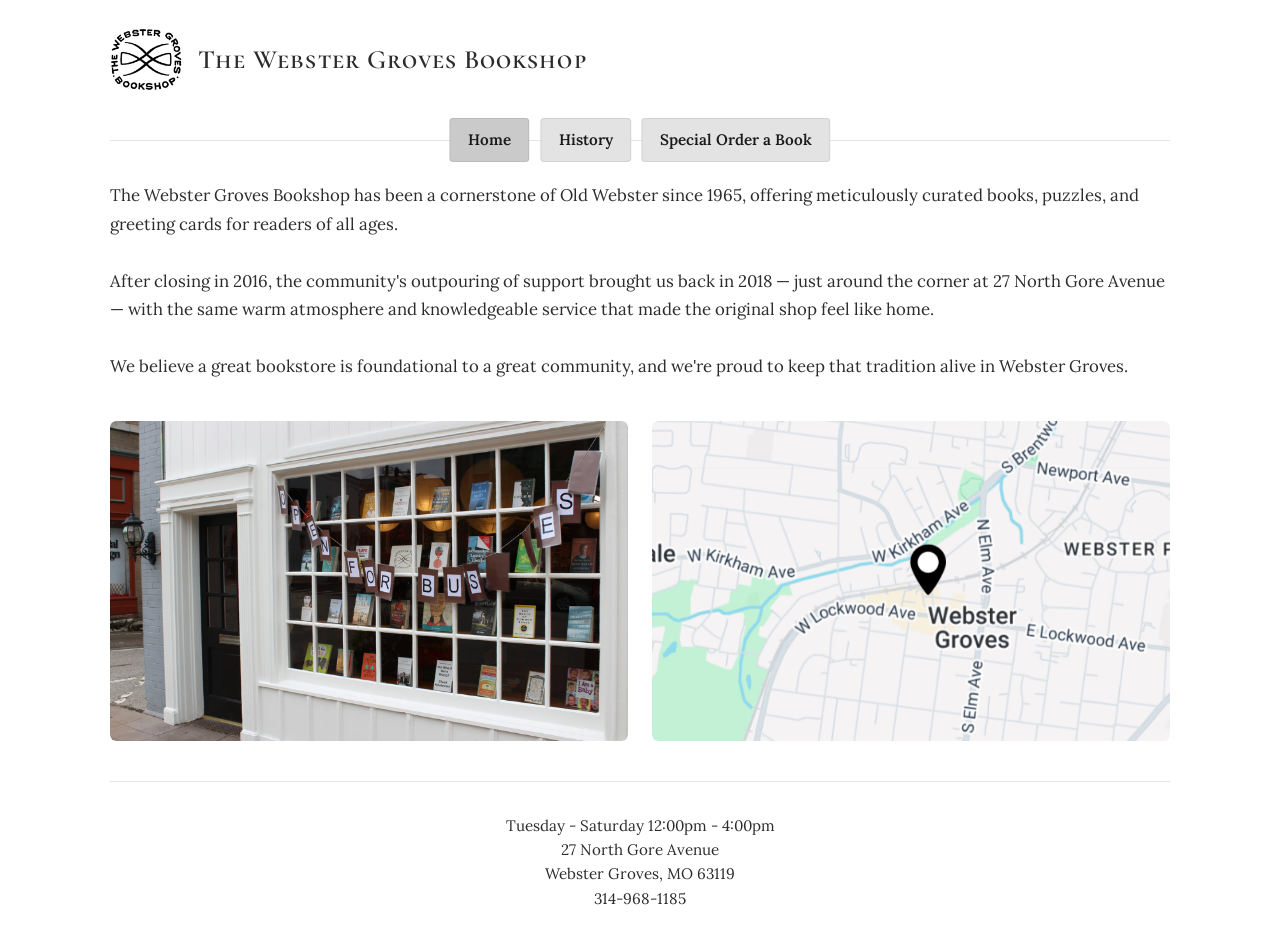
<file: index.html>
<!DOCTYPE html>
<html lang="en">
<head>
  <meta charset="UTF-8">
  <meta name="viewport" content="width=device-width, initial-scale=1.0">
  <title>Home — The Webster Groves Bookshop</title>
  <link rel="preconnect" href="https://fonts.googleapis.com">
  <link rel="preconnect" href="https://fonts.gstatic.com" crossorigin>
  <link href="https://fonts.googleapis.com/css2?family=Cormorant+Garamond:ital,wght@0,500;0,600;1,400&family=Lora:ital,wght@0,400;0,600;1,400&display=swap" rel="stylesheet">
  <link rel="stylesheet" href="styles.css?v=3">
</head>
<body>
  <div class="page">
    <header class="header">
      <div class="header-brand">
        <img
          src="original_logo.png"
          alt="The Webster Groves Bookshop logo"
          class="header-logo"
        >
        <span class="header-name">The Webster Groves Bookshop</span>
      </div>
      <nav class="nav" aria-label="Main navigation">
        <a class="nav-link" href="index.html" aria-current="page">Home</a>
        <a class="nav-link" href="history.html">History</a>
        <a class="nav-link" href="order.html">Special Order a Book</a>
      </nav>
    </header>

    <main class="home-main">
      <div class="home-text">
        <p>
          The Webster Groves Bookshop has been a cornerstone of Old Webster since 1965, offering meticulously curated books, puzzles, and greeting cards for readers of all ages.<br><br>After closing in 2016, the community's outpouring of support brought us back in 2018 — just around the corner at 27 North Gore Avenue — with the same warm atmosphere and knowledgeable service that made the original shop feel like home.<br><br>We believe a great bookstore is foundational to a great community, and we're proud to keep that tradition alive in Webster Groves.
        </p>
      </div>
      <div class="home-bottom">
        <div class="home-photo">
          <img
            src="cover%20image%20v2.png"
            alt="Interior of The Webster Groves Bookshop"
            class="content-image content-image--paired"
          >
        </div>
        <div class="home-map">
          <a
            class="map-link"
            href="https://www.google.com/maps/search/?api=1&amp;query=The+Webster+Groves+Bookshop+27+N+Gore+Ave+Webster+Groves+MO+63119"
            target="_blank"
            rel="noopener noreferrer"
          >
            <img
              src="map.png"
              alt="Map showing the location of The Webster Groves Bookshop — click to open in Google Maps"
              class="content-image content-image--paired"
            >
          </a>
        </div>
      </div>
    </main>

    <footer class="footer">
      <p class="footer-text">
        Tuesday - Saturday 12:00pm - 4:00pm<br>
        27 North Gore Avenue<br>
        Webster Groves, MO 63119<br>
        314-968-1185<br>
      </p>
    </footer>
  </div>
</body>
</html>
</file>
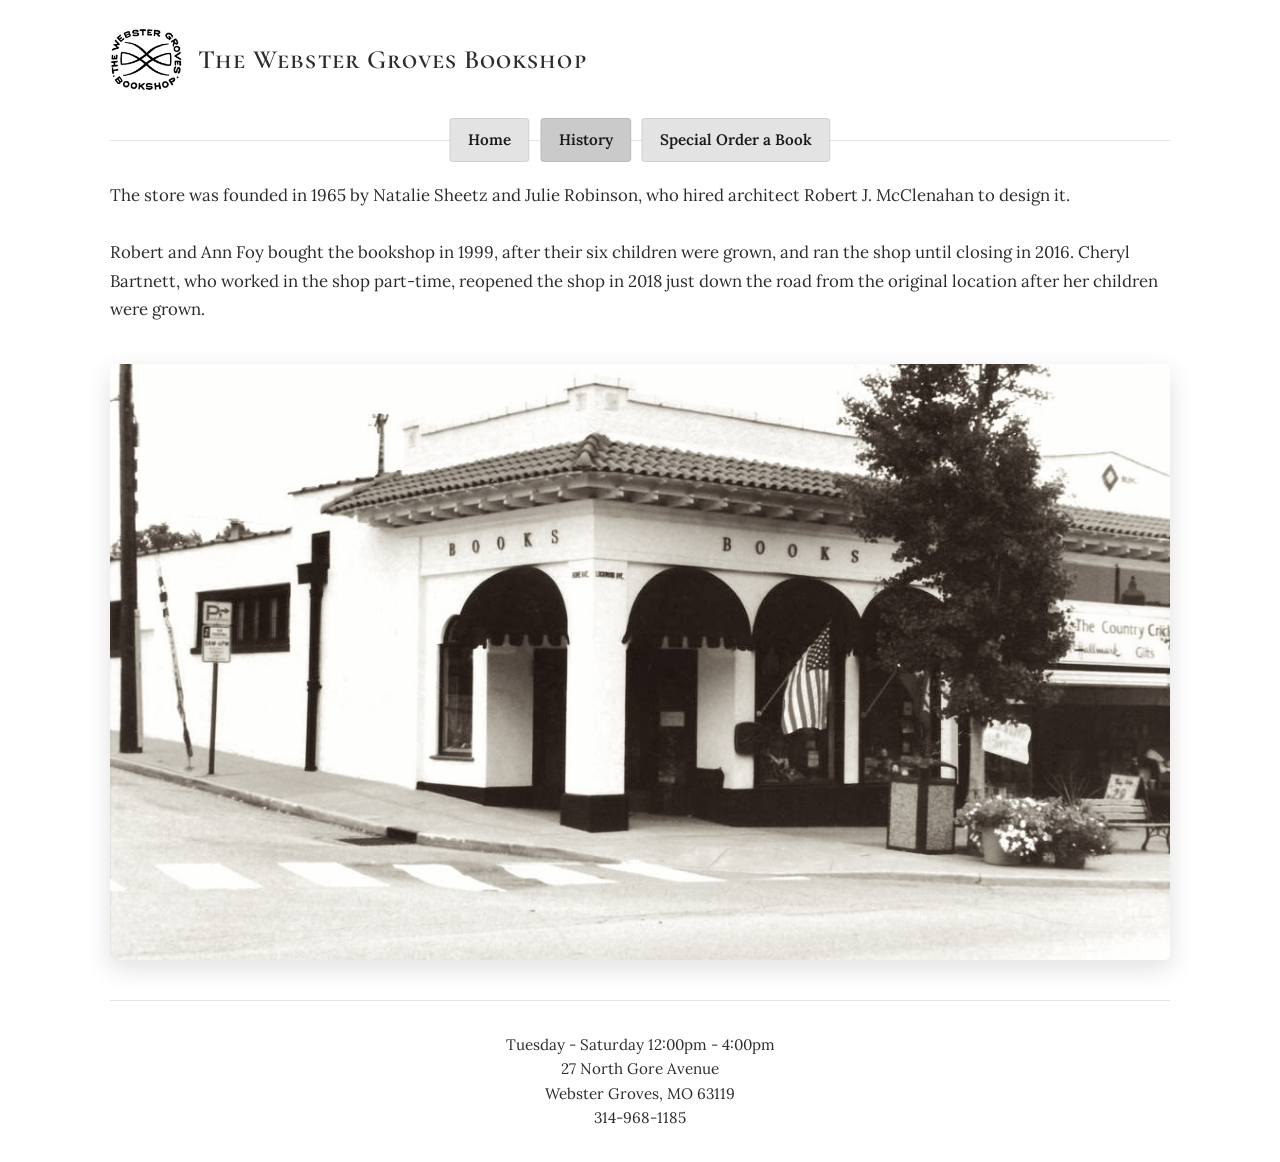
<file: history.html>
<!DOCTYPE html>
<html lang="en">
<head>
  <meta charset="UTF-8">
  <meta name="viewport" content="width=device-width, initial-scale=1.0">
  <title>History — The Webster Groves Bookshop</title>
  <link rel="preconnect" href="https://fonts.googleapis.com">
  <link rel="preconnect" href="https://fonts.gstatic.com" crossorigin>
  <link href="https://fonts.googleapis.com/css2?family=Cormorant+Garamond:ital,wght@0,500;0,600;1,400&family=Lora:ital,wght@0,400;0,600;1,400&display=swap" rel="stylesheet">
  <link rel="stylesheet" href="styles.css?v=3">
</head>
<body>
  <div class="page">
    <header class="header">
      <div class="header-brand">
        <img
          src="original_logo.png"
          alt="The Webster Groves Bookshop logo"
          class="header-logo"
        >
        <span class="header-name">The Webster Groves Bookshop</span>
      </div>
      <nav class="nav" aria-label="Main navigation">
        <a class="nav-link" href="index.html">Home</a>
        <a class="nav-link" href="history.html" aria-current="page">History</a>
        <a class="nav-link" href="order.html">Special Order a Book</a>
      </nav>
    </header>

    <main class="history-main">
      <div class="history-text">
        <p>
          The store was founded in 1965 by Natalie Sheetz and Julie Robinson, who hired architect Robert J. McClenahan to design it.<br><br>Robert and Ann Foy bought the bookshop in 1999, after their six children were grown, and ran the shop until closing in 2016. Cheryl Bartnett, who worked in the shop part-time, reopened the shop in 2018 just down the road from the original location after her children were grown.
        </p>
      </div>
      <div class="history-photo">
        <img
          src="old%20pic.jpg"
          alt="Historic photograph of The Webster Groves Bookshop"
          class="content-image content-image--wide"
        >
      </div>
    </main>

    <footer class="footer">
      <p class="footer-text">
        Tuesday - Saturday 12:00pm - 4:00pm<br>
        27 North Gore Avenue<br>
        Webster Groves, MO 63119<br>
        314-968-1185<br>
      </p>
    </footer>
  </div>
</body>
</html>
</file>
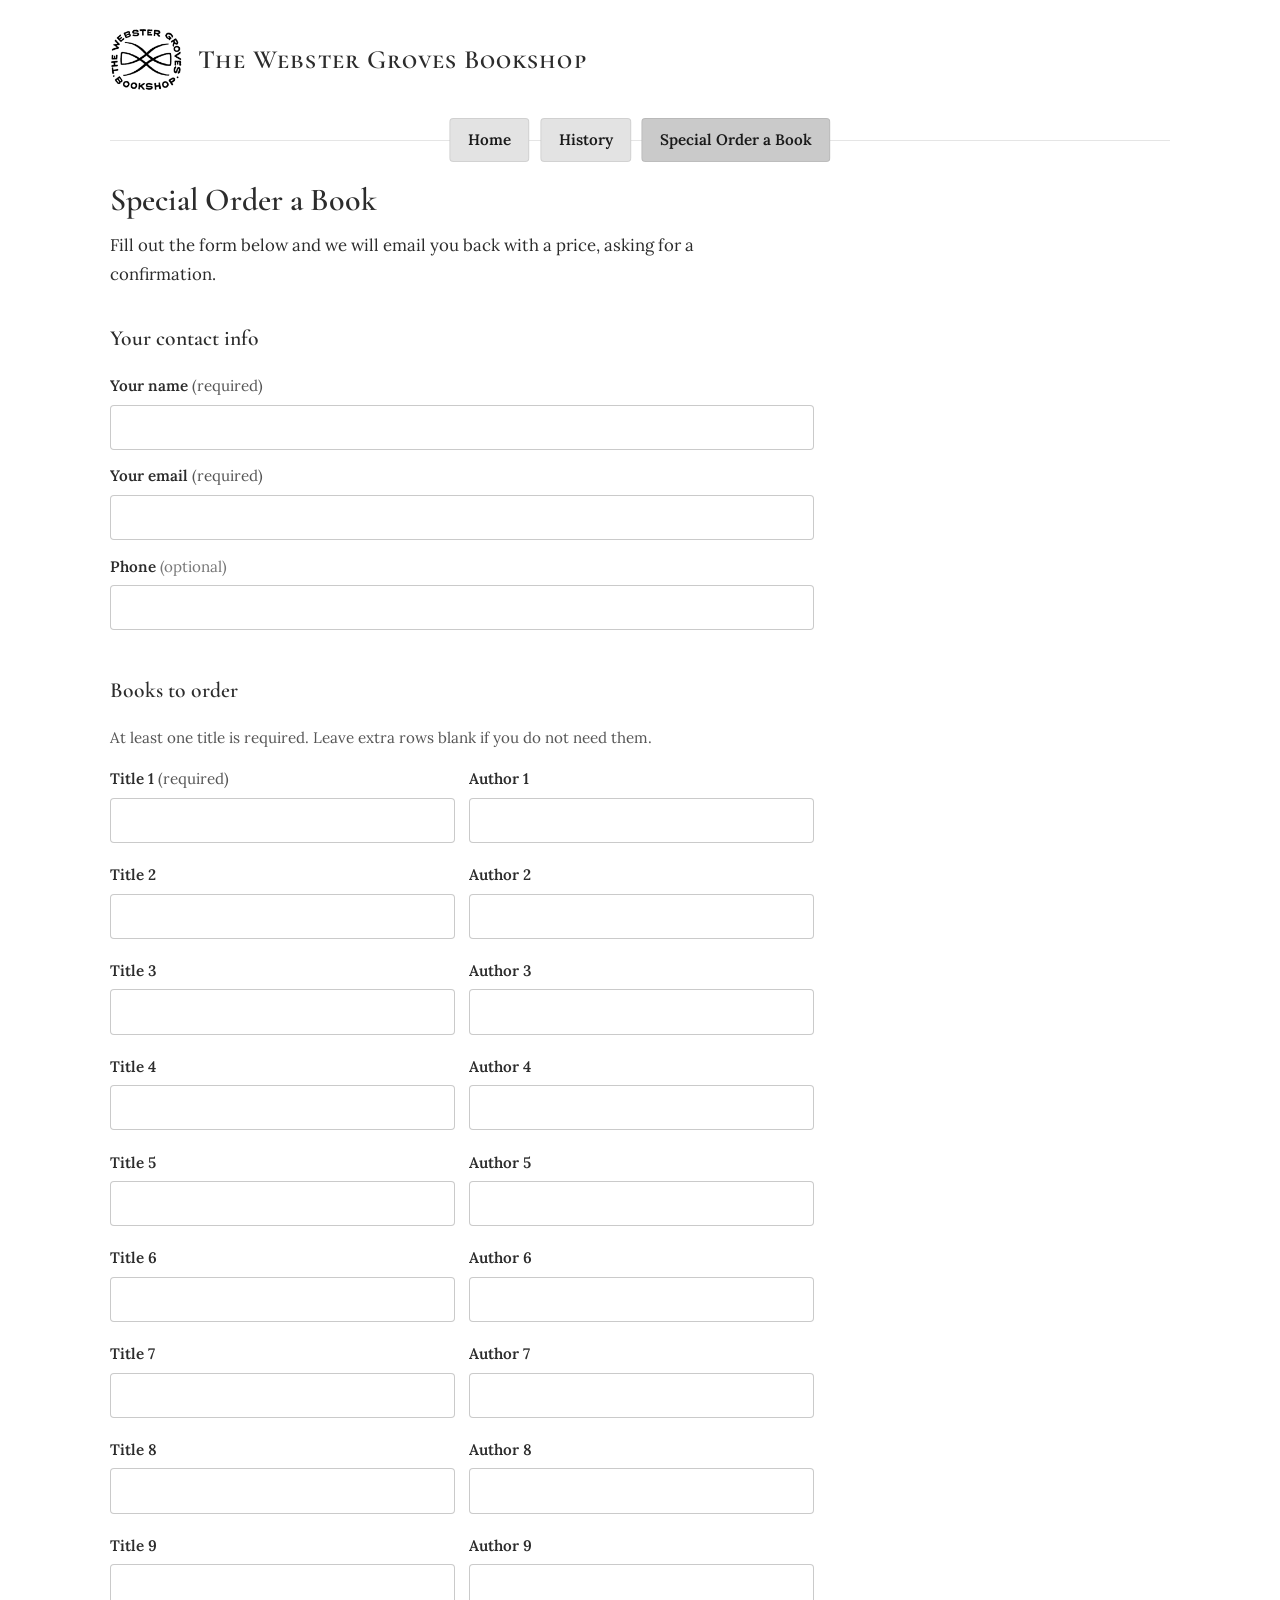
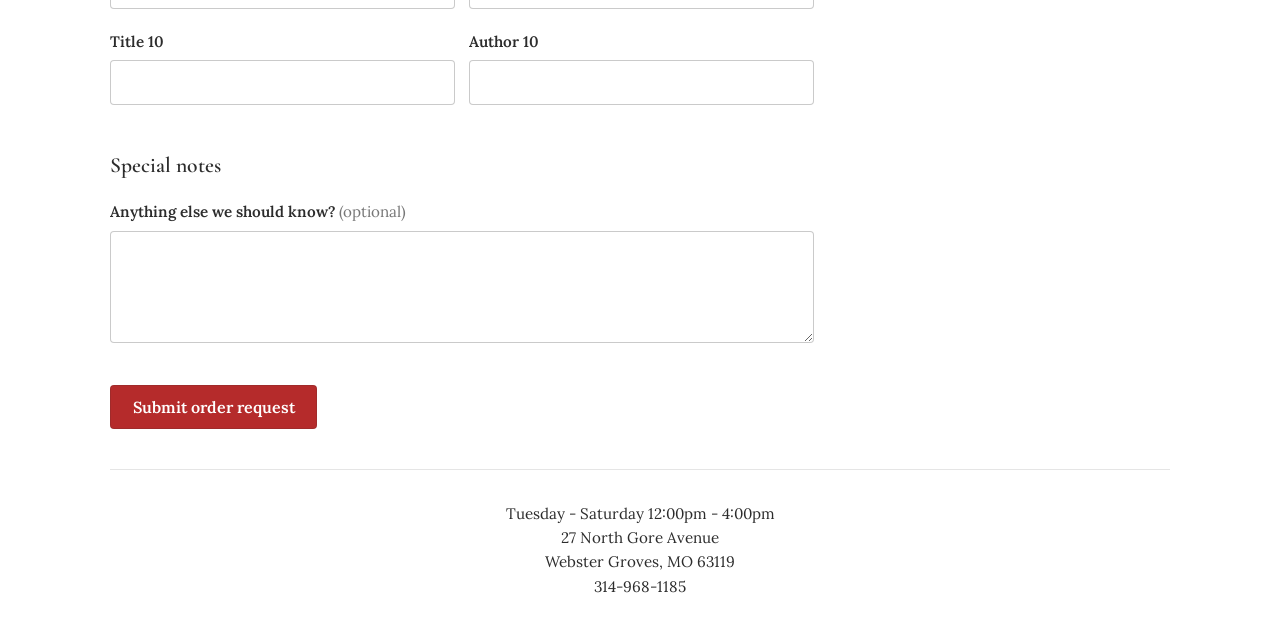
<file: order.html>
<!DOCTYPE html>
<!--
  Special Order page for The Webster Groves Bookshop.
  Submits book requests to Formspree (https://formspree.io/f/xwvglzdd), which emails the shop.
-->
<html lang="en">
<head>
  <meta charset="UTF-8">
  <meta name="viewport" content="width=device-width, initial-scale=1.0">
  <title>Special Order — The Webster Groves Bookshop</title>
  <link rel="preconnect" href="https://fonts.googleapis.com">
  <link rel="preconnect" href="https://fonts.gstatic.com" crossorigin>
  <link href="https://fonts.googleapis.com/css2?family=Cormorant+Garamond:ital,wght@0,500;0,600;1,400&family=Lora:ital,wght@0,400;0,600;1,400&display=swap" rel="stylesheet">
  <link rel="stylesheet" href="styles.css?v=3">
</head>
<body>
  <div class="page">
    <header class="header">
      <div class="header-brand">
        <img
          src="original_logo.png"
          alt="The Webster Groves Bookshop logo"
          class="header-logo"
        >
        <span class="header-name">The Webster Groves Bookshop</span>
      </div>
      <nav class="nav" aria-label="Main navigation">
        <a class="nav-link" href="index.html">Home</a>
        <a class="nav-link" href="history.html">History</a>
        <a class="nav-link" href="order.html" aria-current="page">Special Order a Book</a>
      </nav>
    </header>

    <main class="order-main">
      <div class="order-intro">
        <h1 class="order-title">Special Order a Book</h1>
        <p>
          Fill out the form below and we will email you back with a price, asking for a confirmation.
        </p>
      </div>

      <!-- CHANGED: Form posts to Formspree instead of opening an email draft -->
      <form
        class="order-form"
        action="https://formspree.io/f/xwvglzdd"
        method="POST"
      >
        <!-- Sets the subject line on the email Formspree sends you -->
        <input type="hidden" name="_subject" value="Special Order from Website">

        <!-- Honeypot field: hidden from people, catches spam bots -->
        <input type="text" name="_gotcha" class="order-honeypot" tabindex="-1" autocomplete="off" aria-hidden="true">

        <fieldset class="order-fieldset">
          <legend class="order-legend">Your contact info</legend>

          <div class="order-field">
            <label for="customer-name">Your name <span class="order-required">(required)</span></label>
            <input type="text" id="customer-name" name="name" required autocomplete="name">
          </div>

          <div class="order-field">
            <label for="customer-email">Your email <span class="order-required">(required)</span></label>
            <input type="email" id="customer-email" name="email" required autocomplete="email">
          </div>

          <div class="order-field">
            <label for="customer-phone">Phone <span class="order-optional">(optional)</span></label>
            <input type="tel" id="customer-phone" name="phone" autocomplete="tel">
          </div>
        </fieldset>

        <fieldset class="order-fieldset">
          <legend class="order-legend">Books to order</legend>
          <p class="order-hint">At least one title is required. Leave extra rows blank if you do not need them.</p>

          <div class="order-book-grid">
            <div class="order-book-row">
              <div class="order-field">
                <label for="title-1">Title 1 <span class="order-required">(required)</span></label>
                <input type="text" id="title-1" name="title_1" required>
              </div>
              <div class="order-field">
                <label for="author-1">Author 1</label>
                <input type="text" id="author-1" name="author_1">
              </div>
            </div>

            <div class="order-book-row">
              <div class="order-field">
                <label for="title-2">Title 2</label>
                <input type="text" id="title-2" name="title_2">
              </div>
              <div class="order-field">
                <label for="author-2">Author 2</label>
                <input type="text" id="author-2" name="author_2">
              </div>
            </div>

            <div class="order-book-row">
              <div class="order-field">
                <label for="title-3">Title 3</label>
                <input type="text" id="title-3" name="title_3">
              </div>
              <div class="order-field">
                <label for="author-3">Author 3</label>
                <input type="text" id="author-3" name="author_3">
              </div>
            </div>

            <div class="order-book-row">
              <div class="order-field">
                <label for="title-4">Title 4</label>
                <input type="text" id="title-4" name="title_4">
              </div>
              <div class="order-field">
                <label for="author-4">Author 4</label>
                <input type="text" id="author-4" name="author_4">
              </div>
            </div>

            <div class="order-book-row">
              <div class="order-field">
                <label for="title-5">Title 5</label>
                <input type="text" id="title-5" name="title_5">
              </div>
              <div class="order-field">
                <label for="author-5">Author 5</label>
                <input type="text" id="author-5" name="author_5">
              </div>
            </div>

            <div class="order-book-row">
              <div class="order-field">
                <label for="title-6">Title 6</label>
                <input type="text" id="title-6" name="title_6">
              </div>
              <div class="order-field">
                <label for="author-6">Author 6</label>
                <input type="text" id="author-6" name="author_6">
              </div>
            </div>

            <div class="order-book-row">
              <div class="order-field">
                <label for="title-7">Title 7</label>
                <input type="text" id="title-7" name="title_7">
              </div>
              <div class="order-field">
                <label for="author-7">Author 7</label>
                <input type="text" id="author-7" name="author_7">
              </div>
            </div>

            <div class="order-book-row">
              <div class="order-field">
                <label for="title-8">Title 8</label>
                <input type="text" id="title-8" name="title_8">
              </div>
              <div class="order-field">
                <label for="author-8">Author 8</label>
                <input type="text" id="author-8" name="author_8">
              </div>
            </div>

            <div class="order-book-row">
              <div class="order-field">
                <label for="title-9">Title 9</label>
                <input type="text" id="title-9" name="title_9">
              </div>
              <div class="order-field">
                <label for="author-9">Author 9</label>
                <input type="text" id="author-9" name="author_9">
              </div>
            </div>

            <div class="order-book-row">
              <div class="order-field">
                <label for="title-10">Title 10</label>
                <input type="text" id="title-10" name="title_10">
              </div>
              <div class="order-field">
                <label for="author-10">Author 10</label>
                <input type="text" id="author-10" name="author_10">
              </div>
            </div>
          </div>
        </fieldset>

        <fieldset class="order-fieldset">
          <legend class="order-legend">Special notes</legend>
          <div class="order-field">
            <label for="special-notes">Anything else we should know? <span class="order-optional">(optional)</span></label>
            <textarea id="special-notes" name="special_notes" rows="4"></textarea>
          </div>
        </fieldset>

        <button type="submit" class="order-submit">Submit order request</button>
      </form>
    </main>

    <footer class="footer">
      <p class="footer-text">
        Tuesday - Saturday 12:00pm - 4:00pm<br>
        27 North Gore Avenue<br>
        Webster Groves, MO 63119<br>
        314-968-1185<br>
      </p>
    </footer>
  </div>
</body>
</html>
</file>
<file: styles.css>
/* ---
   styles.css
   Layout and visual styling for The Webster Groves Bookshop site.
   Used by index.html, history.html, and order.html.
--- */

*,
*::before,
*::after {
  box-sizing: border-box;
}

body {
  margin: 0;
  background-color: #ffffff;
  color: #2c2c2c;
  font-family: "Lora", Georgia, "Times New Roman", serif;
  font-size: 1.05rem;
  line-height: 1.7;
}

.page {
  max-width: 1100px;
  margin: 0 auto;
  padding: 1.5rem 1.25rem 2rem;
  min-height: 100vh;
  display: flex;
  flex-direction: column;
}

/* --- Header --- */

.header {
  position: relative;
  padding-bottom: 2.75rem;
  margin-bottom: 2rem;
  border-bottom: 1px solid rgba(44, 44, 44, 0.12);
}

.header-brand {
  display: flex;
  align-items: center;
  gap: 1rem;
  min-width: 0;
  container-type: inline-size;
}

.header-logo {
  height: 72px;
  width: auto;
  flex-shrink: 0;
}

.header-name {
  font-family: "Cormorant Garamond", Georgia, "Times New Roman", serif;
  font-size: 1.65rem;
  font-weight: 600;
  font-variant: small-caps;
  letter-spacing: 0.04em;
  line-height: 1.3;
  white-space: nowrap;
  flex-shrink: 1;
  min-width: 0;
}

@container (max-width: 520px) {
  .header-name {
    font-size: 1.25rem;
    letter-spacing: 0.03em;
  }
}

@container (max-width: 420px) {
  .header-name {
    font-size: 1rem;
    letter-spacing: 0.025em;
  }
}

@container (max-width: 340px) {
  .header-name {
    font-size: 0.82rem;
    letter-spacing: 0.02em;
  }
}

@container (max-width: 290px) {
  .header-name {
    font-size: 0.7rem;
    letter-spacing: 0.015em;
  }
}

/* --- Navigation --- */

.nav {
  position: absolute;
  left: 50%;
  bottom: 0;
  transform: translate(-50%, 50%);
  display: flex;
  flex-wrap: wrap;
  align-items: center;
  justify-content: center;
  gap: 0.65rem;
  width: max-content;
  max-width: calc(100% - 1rem);
}

.nav-link {
  display: inline-flex;
  align-items: center;
  justify-content: center;
  min-height: 40px;
  padding: 0.5rem 1.1rem;
  background-color: #e3e3e3;
  color: #1a1a1a !important;
  font-family: "Lora", Georgia, "Times New Roman", serif;
  font-size: 0.95rem;
  font-weight: 600;
  text-decoration: none !important;
  border-radius: 4px;
  border: 1px solid rgba(44, 44, 44, 0.1);
  transition: background-color 0.2s ease, transform 0.15s ease;
  z-index: 1;
}

.nav-link:hover,
.nav-link:focus-visible {
  background-color: #d4d4d4;
  color: #1a1a1a;
  outline: 2px solid #b52b2b;
  outline-offset: 2px;
}

.nav-link[aria-current="page"] {
  background-color: #cacaca;
  color: #1a1a1a;
}

/* --- Shared content images --- */

.content-image {
  display: block;
  width: 100%;
  height: auto;
  aspect-ratio: 4 / 3;
  object-fit: cover;
  border-radius: 6px;
  box-shadow: 0 8px 24px rgba(44, 44, 44, 0.15);
}

.content-image--wide {
  aspect-ratio: 16 / 9;
}

.content-image--paired {
  width: 100%;
  height: 100%;
  aspect-ratio: unset;
  object-fit: cover;
}

/* --- Home page --- */

.home-main {
  display: flex;
  flex-direction: column;
  gap: 2.5rem;
  flex: 1;
  padding: 0.5rem 0 2.5rem;
}

.home-text p {
  margin: 0;
}

.home-bottom {
  --home-image-height: 320px;
  display: grid;
  grid-template-columns: 1fr 1fr;
  gap: 1.5rem;
  align-items: stretch;
}

.home-photo,
.home-map {
  height: var(--home-image-height);
  min-width: 0;
  overflow: hidden;
  border-radius: 6px;
}

.home-photo .content-image--paired,
.home-map .content-image--paired {
  width: 100%;
  height: 100%;
  aspect-ratio: unset;
  object-fit: cover;
}

.map-link {
  display: block;
  height: 100%;
  border-radius: 6px;
  overflow: hidden;
  transition: transform 0.15s ease, box-shadow 0.2s ease;
}

.map-link:hover,
.map-link:focus-visible {
  transform: translateY(-2px);
  outline: 2px solid #b52b2b;
  outline-offset: 4px;
}

.map-link:hover .content-image,
.map-link:focus-visible .content-image {
  box-shadow: 0 12px 28px rgba(44, 44, 44, 0.2);
}

/* --- History page --- */

.history-main {
  display: flex;
  flex-direction: column;
  gap: 2.5rem;
  flex: 1;
  padding: 0.5rem 0 2.5rem;
}

.history-text p {
  margin: 0;
}

/* --- Special order form page --- */

.order-main {
  display: flex;
  flex-direction: column;
  gap: 2rem;
  flex: 1;
  padding: 0.5rem 0 2.5rem;
}

.order-intro {
  max-width: 40rem;
}

.order-title {
  margin: 0 0 0.75rem;
  font-family: "Cormorant Garamond", Georgia, "Times New Roman", serif;
  font-size: 2rem;
  font-weight: 600;
  line-height: 1.2;
}

.order-intro p {
  margin: 0;
}

.order-form {
  display: flex;
  flex-direction: column;
  gap: 1.75rem;
  max-width: 44rem;
}

.order-fieldset {
  margin: 0;
  padding: 0;
  border: none;
}

.order-legend {
  margin-bottom: 1rem;
  padding: 0;
  font-family: "Cormorant Garamond", Georgia, "Times New Roman", serif;
  font-size: 1.35rem;
  font-weight: 600;
}

.order-hint {
  margin: 0 0 1rem;
  font-size: 0.95rem;
  color: #555555;
}

.order-field {
  display: flex;
  flex-direction: column;
  gap: 0.35rem;
  margin-bottom: 0.85rem;
}

.order-field label {
  font-size: 0.95rem;
  font-weight: 600;
}

.order-required {
  font-weight: 400;
  color: #555555;
}

.order-optional {
  font-weight: 400;
  color: #777777;
}

.order-field input,
.order-field textarea {
  width: 100%;
  padding: 0.65rem 0.75rem;
  border: 1px solid rgba(44, 44, 44, 0.25);
  border-radius: 4px;
  background-color: #ffffff;
  color: #2c2c2c;
  font-family: "Lora", Georgia, "Times New Roman", serif;
  font-size: 1rem;
  line-height: 1.4;
}

.order-field input:focus,
.order-field textarea:focus {
  outline: 2px solid #b52b2b;
  outline-offset: 2px;
  border-color: #b52b2b;
}

.order-field textarea {
  resize: vertical;
  min-height: 6rem;
}

.order-book-grid {
  display: flex;
  flex-direction: column;
  gap: 0.35rem;
}

.order-book-row {
  display: grid;
  grid-template-columns: 1fr 1fr;
  gap: 0.85rem;
}

.order-honeypot {
  position: absolute;
  left: -9999px;
  width: 1px;
  height: 1px;
  overflow: hidden;
}

.order-submit {
  align-self: flex-start;
  min-height: 44px;
  padding: 0.65rem 1.35rem;
  border: 1px solid rgba(44, 44, 44, 0.15);
  border-radius: 4px;
  background-color: #b52b2b;
  color: #ffffff;
  font-family: "Lora", Georgia, "Times New Roman", serif;
  font-size: 1rem;
  font-weight: 600;
  cursor: pointer;
  transition: background-color 0.2s ease, transform 0.15s ease;
}

.order-submit:hover,
.order-submit:focus-visible {
  background-color: #9a2424;
  outline: 2px solid #b52b2b;
  outline-offset: 2px;
}

.order-submit:active {
  transform: translateY(1px);
}

/* --- Footer --- */

.footer {
  padding-top: 2rem;
  border-top: 1px solid rgba(44, 44, 44, 0.12);
  text-align: center;
}

.footer-text {
  margin: 0;
  font-size: 0.95rem;
  line-height: 1.6;
}

.footer a {
  color: #2c2c2c;
  text-decoration: underline;
  text-underline-offset: 2px;
}

.footer a:hover,
.footer a:focus-visible {
  color: #1a1a1a;
}

/* --- Responsive --- */

@media (max-width: 768px) {
  .page {
    padding: 1.25rem 1rem 1.75rem;
  }

  .header {
    padding-bottom: 3.25rem;
    margin-bottom: 1.75rem;
  }

  .header-logo {
    height: 48px;
  }

  .header-brand {
    gap: 0.65rem;
  }

  .nav {
    gap: 0.5rem;
  }

  .nav-link {
    font-size: 0.85rem;
    padding: 0.45rem 0.75rem;
  }

  .home-main,
  .history-main,
  .order-main {
    gap: 1.75rem;
    padding-bottom: 1.75rem;
  }

  .order-title {
    font-size: 1.65rem;
  }

  .order-book-row {
    grid-template-columns: 1fr;
    gap: 0;
  }

  .home-bottom {
    --home-image-height: 220px;
    gap: 1rem;
  }
}

@media (max-width: 480px) {
  .nav-link {
    font-size: 0.78rem;
    padding: 0.4rem 0.55rem;
  }

  .home-bottom {
    --home-image-height: 180px;
    gap: 0.75rem;
  }
}
</file>
